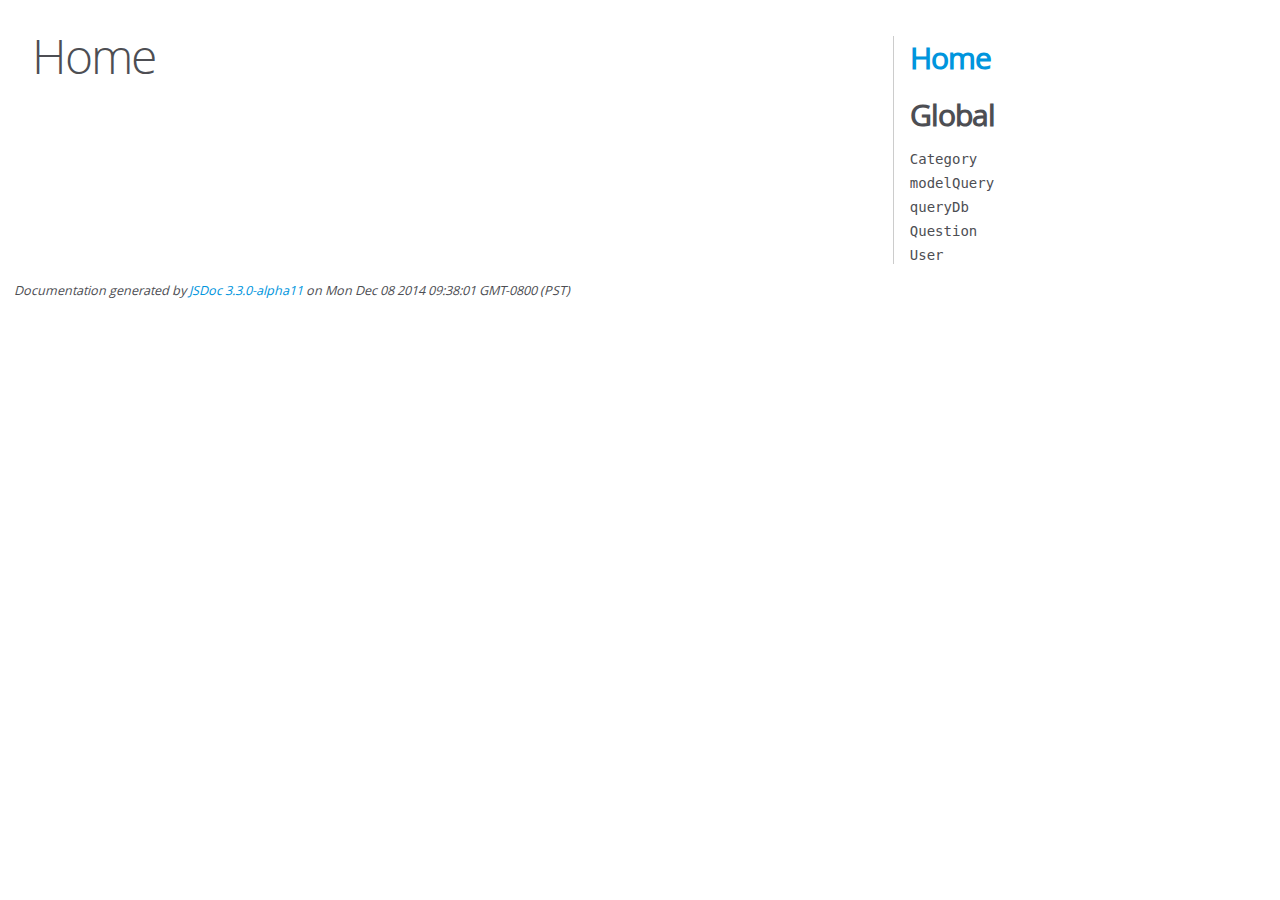
<file: out/index.html>
<!DOCTYPE html>
<html lang="en">
<head>
    <meta charset="utf-8">
    <title>JSDoc: Home</title>

    <script src="scripts/prettify/prettify.js"> </script>
    <script src="scripts/prettify/lang-css.js"> </script>
    <!--[if lt IE 9]>
      <script src="//html5shiv.googlecode.com/svn/trunk/html5.js"></script>
    <![endif]-->
    <link type="text/css" rel="stylesheet" href="styles/prettify-tomorrow.css">
    <link type="text/css" rel="stylesheet" href="styles/jsdoc-default.css">
</head>

<body>

<div id="main">

    <h1 class="page-title">Home</h1>

    



    


    <h3> </h3>










    









</div>

<nav>
    <h2><a href="index.html">Home</a></h2><h3>Global</h3><ul><li><a href="global.html#Category">Category</a></li><li><a href="global.html#modelQuery">modelQuery</a></li><li><a href="global.html#queryDb">queryDb</a></li><li><a href="global.html#Question">Question</a></li><li><a href="global.html#User">User</a></li></ul>
</nav>

<br clear="both">

<footer>
    Documentation generated by <a href="https://github.com/jsdoc3/jsdoc">JSDoc 3.3.0-alpha11</a> on Mon Dec 08 2014 09:38:01 GMT-0800 (PST)
</footer>

<script> prettyPrint(); </script>
<script src="scripts/linenumber.js"> </script>
</body>
</html>
</file>
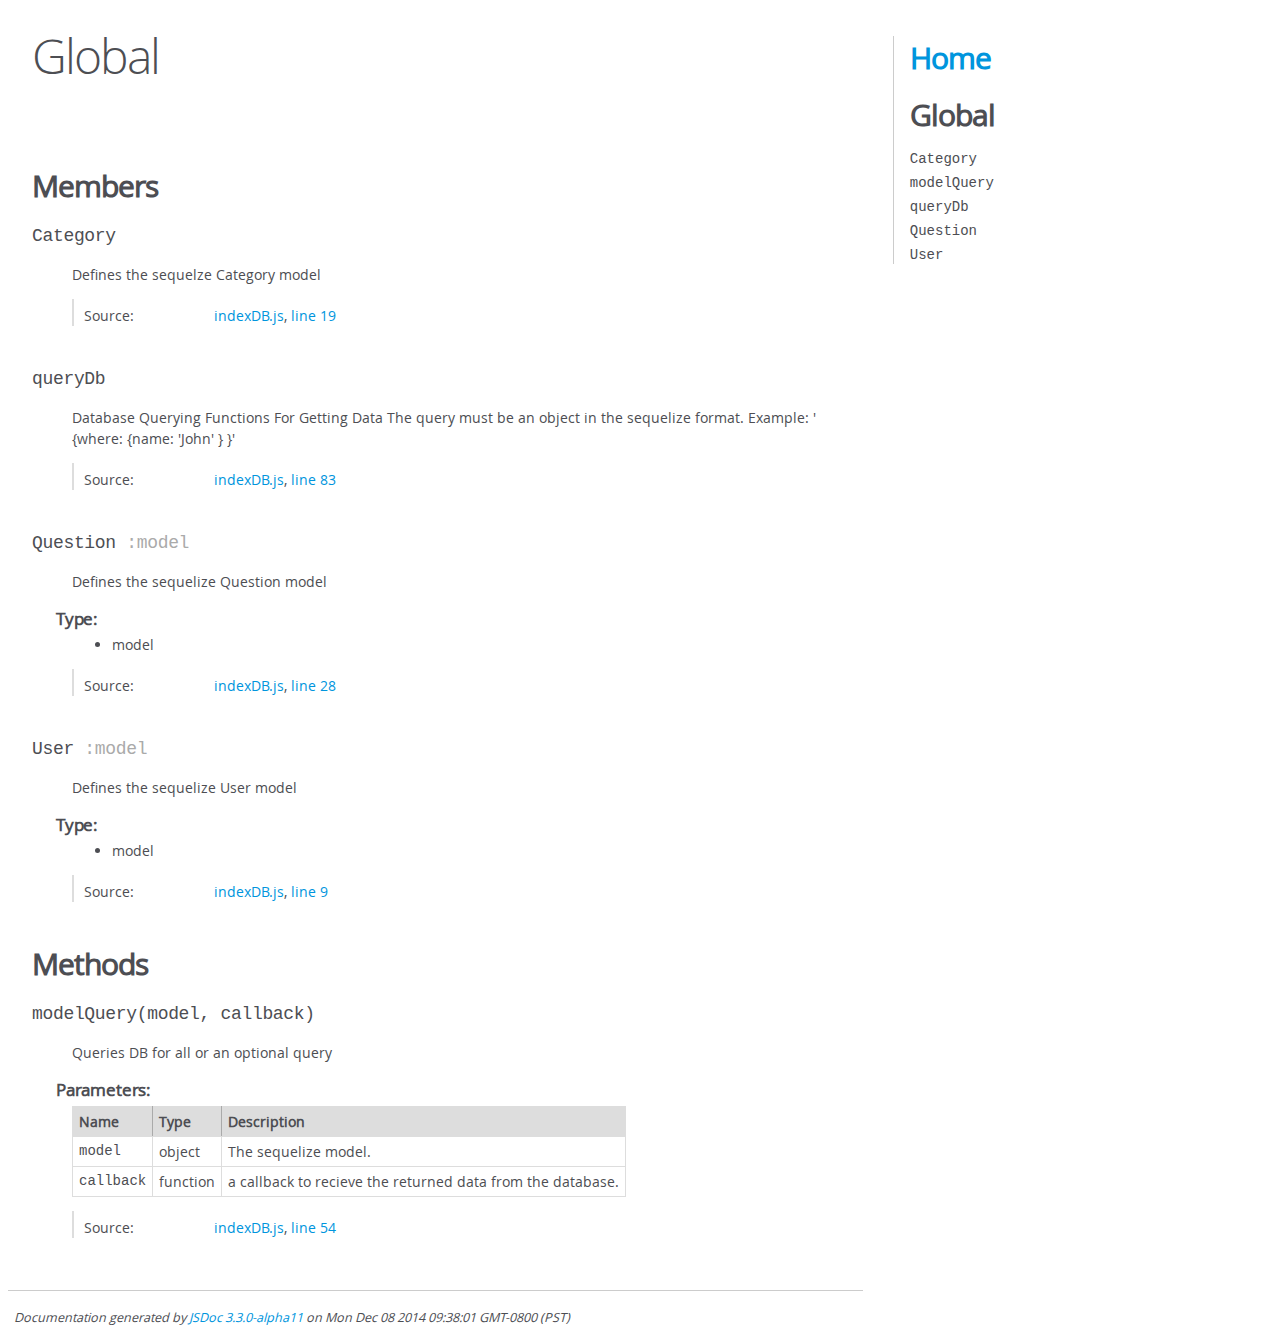
<file: out/global.html>
<!DOCTYPE html>
<html lang="en">
<head>
    <meta charset="utf-8">
    <title>JSDoc: Global</title>

    <script src="scripts/prettify/prettify.js"> </script>
    <script src="scripts/prettify/lang-css.js"> </script>
    <!--[if lt IE 9]>
      <script src="//html5shiv.googlecode.com/svn/trunk/html5.js"></script>
    <![endif]-->
    <link type="text/css" rel="stylesheet" href="styles/prettify-tomorrow.css">
    <link type="text/css" rel="stylesheet" href="styles/jsdoc-default.css">
</head>

<body>

<div id="main">

    <h1 class="page-title">Global</h1>

    




<section>

<header>
    
        <h2>
        
        </h2>
        
    
</header>

<article>
    <div class="container-overview">
    
        

        


<dl class="details">

    

    

    

    

    

    

    

    

    

    

    

    

    

    

    

    
</dl>


        
    
    </div>

    

    

    

     

    

    
        <h3 class="subsection-title">Members</h3>

        <dl>
            
<dt>
    <h4 class="name" id="Category"><span class="type-signature"></span>Category<span class="type-signature"></span></h4>

    
</dt>
<dd>
    
    <div class="description">
        Defines the sequelze Category model
    </div>
    

    

    


<dl class="details">

    

    

    

    

    

    

    

    

    

    

    

    

    
    <dt class="tag-source">Source:</dt>
    <dd class="tag-source"><ul class="dummy"><li>
        <a href="indexDB.js.html">indexDB.js</a>, <a href="indexDB.js.html#line19">line 19</a>
    </li></ul></dd>
    

    

    

    
</dl>


    

    
</dd>

        
            
<dt>
    <h4 class="name" id="queryDb"><span class="type-signature"></span>queryDb<span class="type-signature"></span></h4>

    
</dt>
<dd>
    
    <div class="description">
        Database Querying Functions For Getting Data
The query must be an object in the sequelize format.  
Example: ' {where: {name: 'John' } }'
    </div>
    

    

    


<dl class="details">

    

    

    

    

    

    

    

    

    

    

    

    

    
    <dt class="tag-source">Source:</dt>
    <dd class="tag-source"><ul class="dummy"><li>
        <a href="indexDB.js.html">indexDB.js</a>, <a href="indexDB.js.html#line83">line 83</a>
    </li></ul></dd>
    

    

    

    
</dl>


    

    
</dd>

        
            
<dt>
    <h4 class="name" id="Question"><span class="type-signature"></span>Question<span class="type-signature"> :model</span></h4>

    
</dt>
<dd>
    
    <div class="description">
        Defines the sequelize Question model
    </div>
    

    
        <h5>Type:</h5>
        <ul>
            <li>
                
<span class="param-type">model</span>


            </li>
        </ul>
    

    


<dl class="details">

    

    

    

    

    

    

    

    

    

    

    

    

    
    <dt class="tag-source">Source:</dt>
    <dd class="tag-source"><ul class="dummy"><li>
        <a href="indexDB.js.html">indexDB.js</a>, <a href="indexDB.js.html#line28">line 28</a>
    </li></ul></dd>
    

    

    

    
</dl>


    

    
</dd>

        
            
<dt>
    <h4 class="name" id="User"><span class="type-signature"></span>User<span class="type-signature"> :model</span></h4>

    
</dt>
<dd>
    
    <div class="description">
        Defines the sequelize User model
    </div>
    

    
        <h5>Type:</h5>
        <ul>
            <li>
                
<span class="param-type">model</span>


            </li>
        </ul>
    

    


<dl class="details">

    

    

    

    

    

    

    

    

    

    

    

    

    
    <dt class="tag-source">Source:</dt>
    <dd class="tag-source"><ul class="dummy"><li>
        <a href="indexDB.js.html">indexDB.js</a>, <a href="indexDB.js.html#line9">line 9</a>
    </li></ul></dd>
    

    

    

    
</dl>


    

    
</dd>

        </dl>
    

    
        <h3 class="subsection-title">Methods</h3>

        <dl>
            
<dt>
    
        

        <h4 class="name" id="modelQuery"><span class="type-signature"></span>modelQuery<span class="signature">(model, callback)</span><span class="type-signature"></span></h4>

        
    
</dt>
<dd>

    
    <div class="description">
        Queries DB for all or an optional query
    </div>
    

    

    

    

    
        <h5>Parameters:</h5>
        

<table class="params">
    <thead>
    <tr>
        
        <th>Name</th>
        

        <th>Type</th>

        

        

        <th class="last">Description</th>
    </tr>
    </thead>

    <tbody>
    

        <tr>
            
                <td class="name"><code>model</code></td>
            

            <td class="type">
            
                
<span class="param-type">object</span>


            
            </td>

            

            

            <td class="description last">The sequelize model.</td>
        </tr>

    

        <tr>
            
                <td class="name"><code>callback</code></td>
            

            <td class="type">
            
                
<span class="param-type">function</span>


            
            </td>

            

            

            <td class="description last">a callback to recieve the returned data from the database.</td>
        </tr>

    
    </tbody>
</table>
    

    


<dl class="details">

    

    

    

    

    

    

    

    

    

    

    

    

    
    <dt class="tag-source">Source:</dt>
    <dd class="tag-source"><ul class="dummy"><li>
        <a href="indexDB.js.html">indexDB.js</a>, <a href="indexDB.js.html#line54">line 54</a>
    </li></ul></dd>
    

    

    

    
</dl>


    

    

    

    

    

    

    
</dd>

        </dl>
    

    

    
</article>

</section>




</div>

<nav>
    <h2><a href="index.html">Home</a></h2><h3>Global</h3><ul><li><a href="global.html#Category">Category</a></li><li><a href="global.html#modelQuery">modelQuery</a></li><li><a href="global.html#queryDb">queryDb</a></li><li><a href="global.html#Question">Question</a></li><li><a href="global.html#User">User</a></li></ul>
</nav>

<br clear="both">

<footer>
    Documentation generated by <a href="https://github.com/jsdoc3/jsdoc">JSDoc 3.3.0-alpha11</a> on Mon Dec 08 2014 09:38:01 GMT-0800 (PST)
</footer>

<script> prettyPrint(); </script>
<script src="scripts/linenumber.js"> </script>
</body>
</html>
</file>
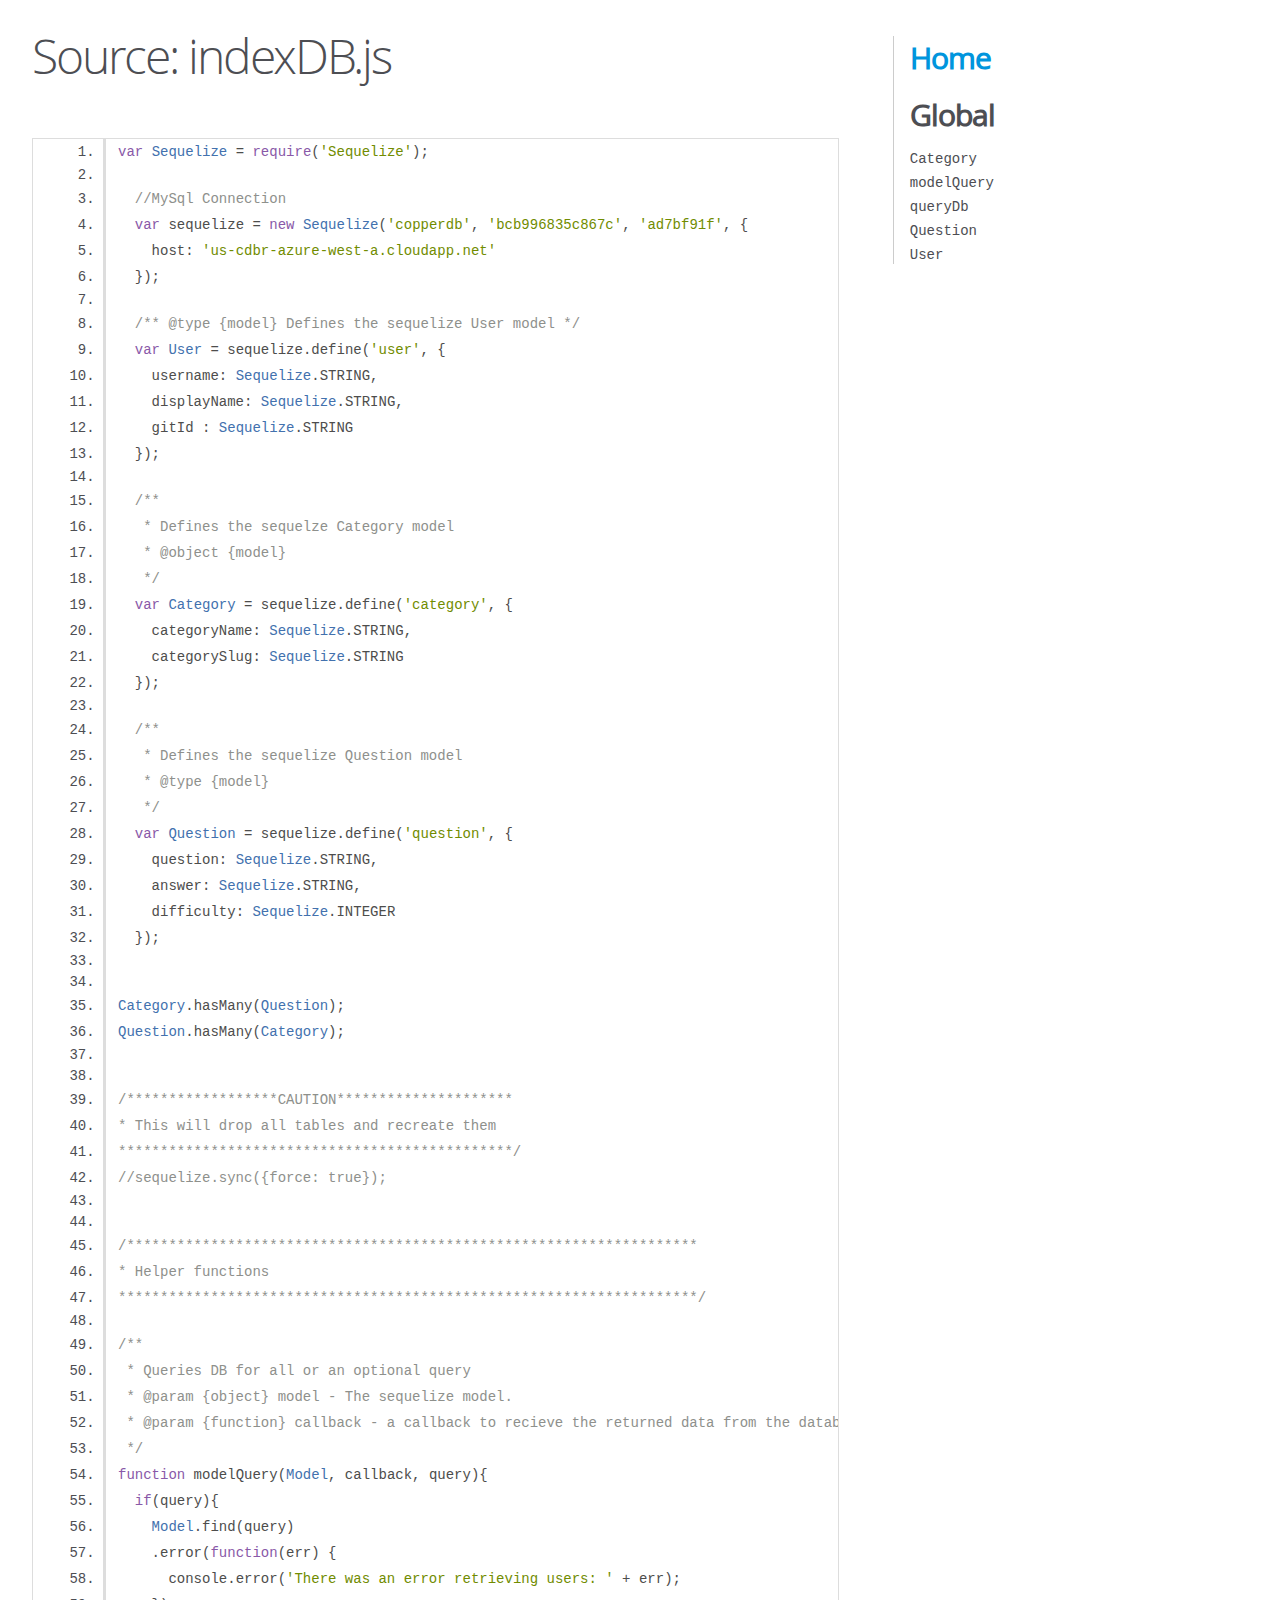
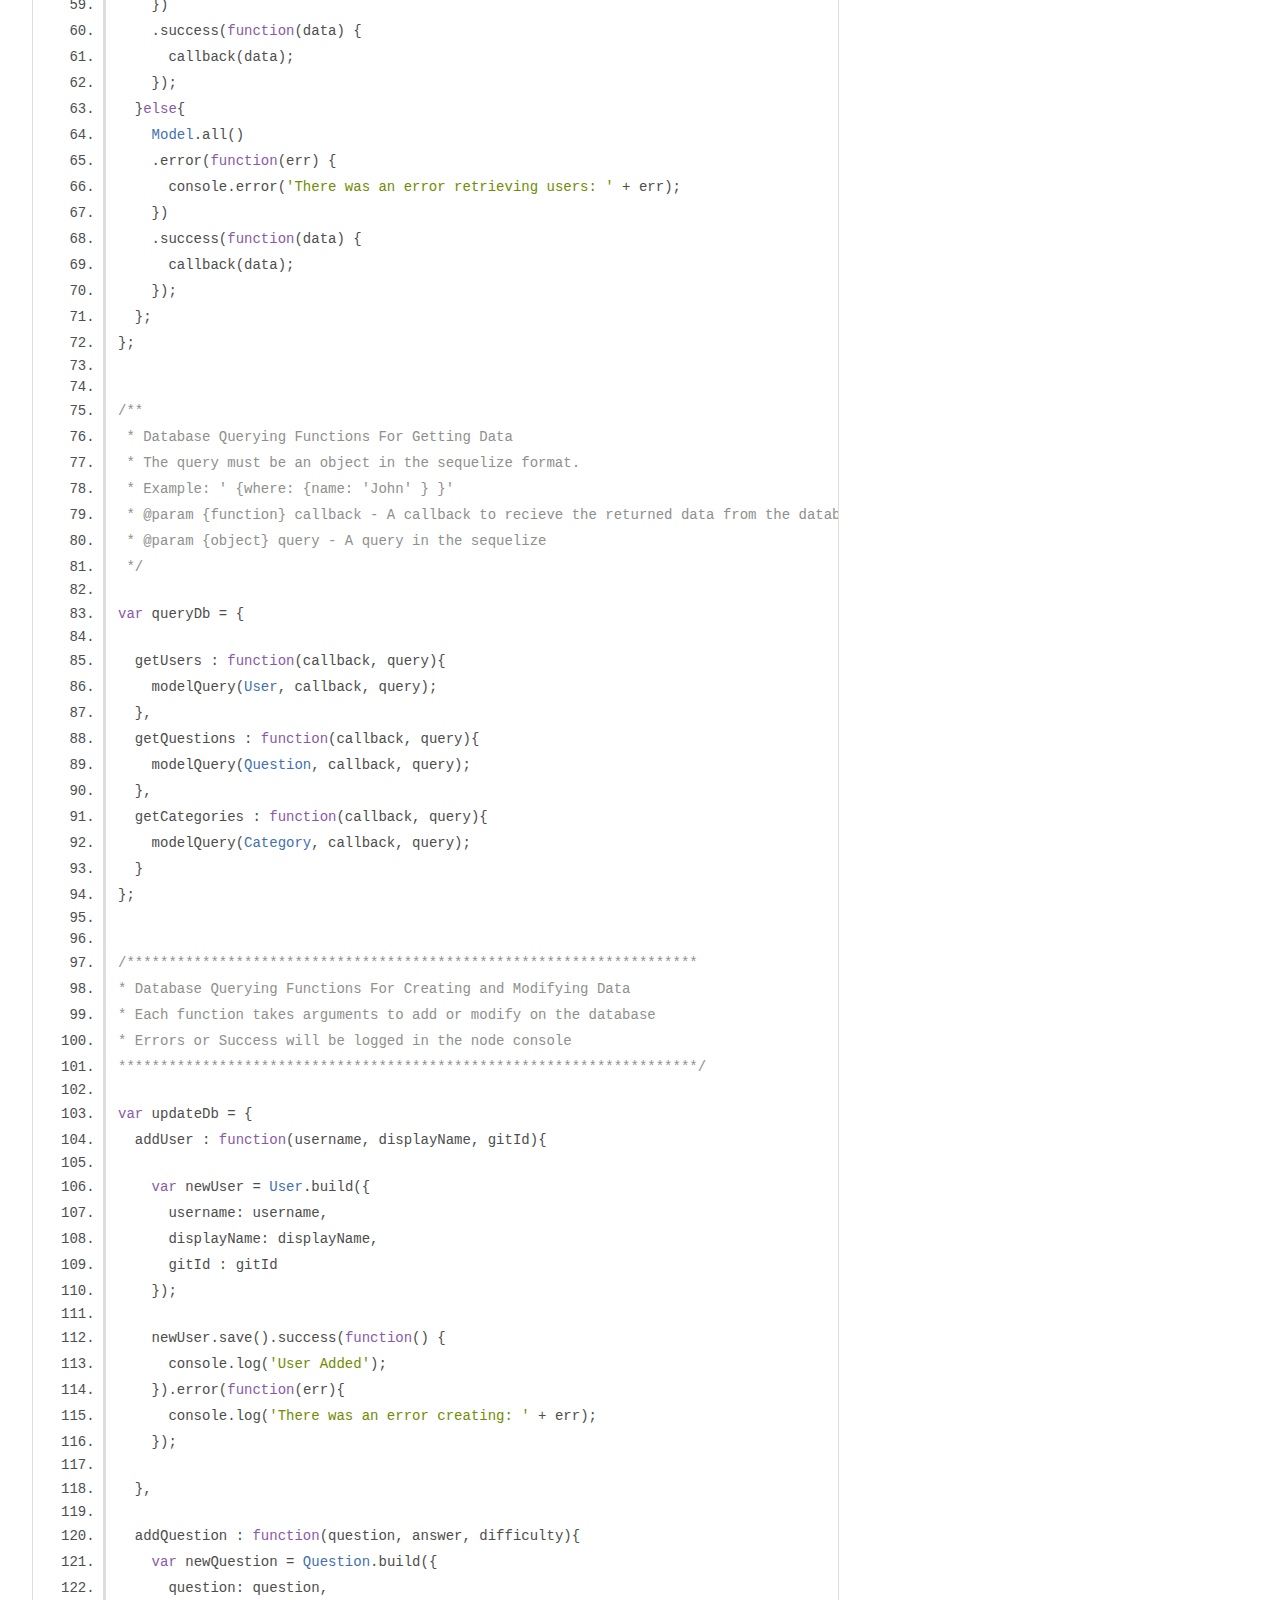
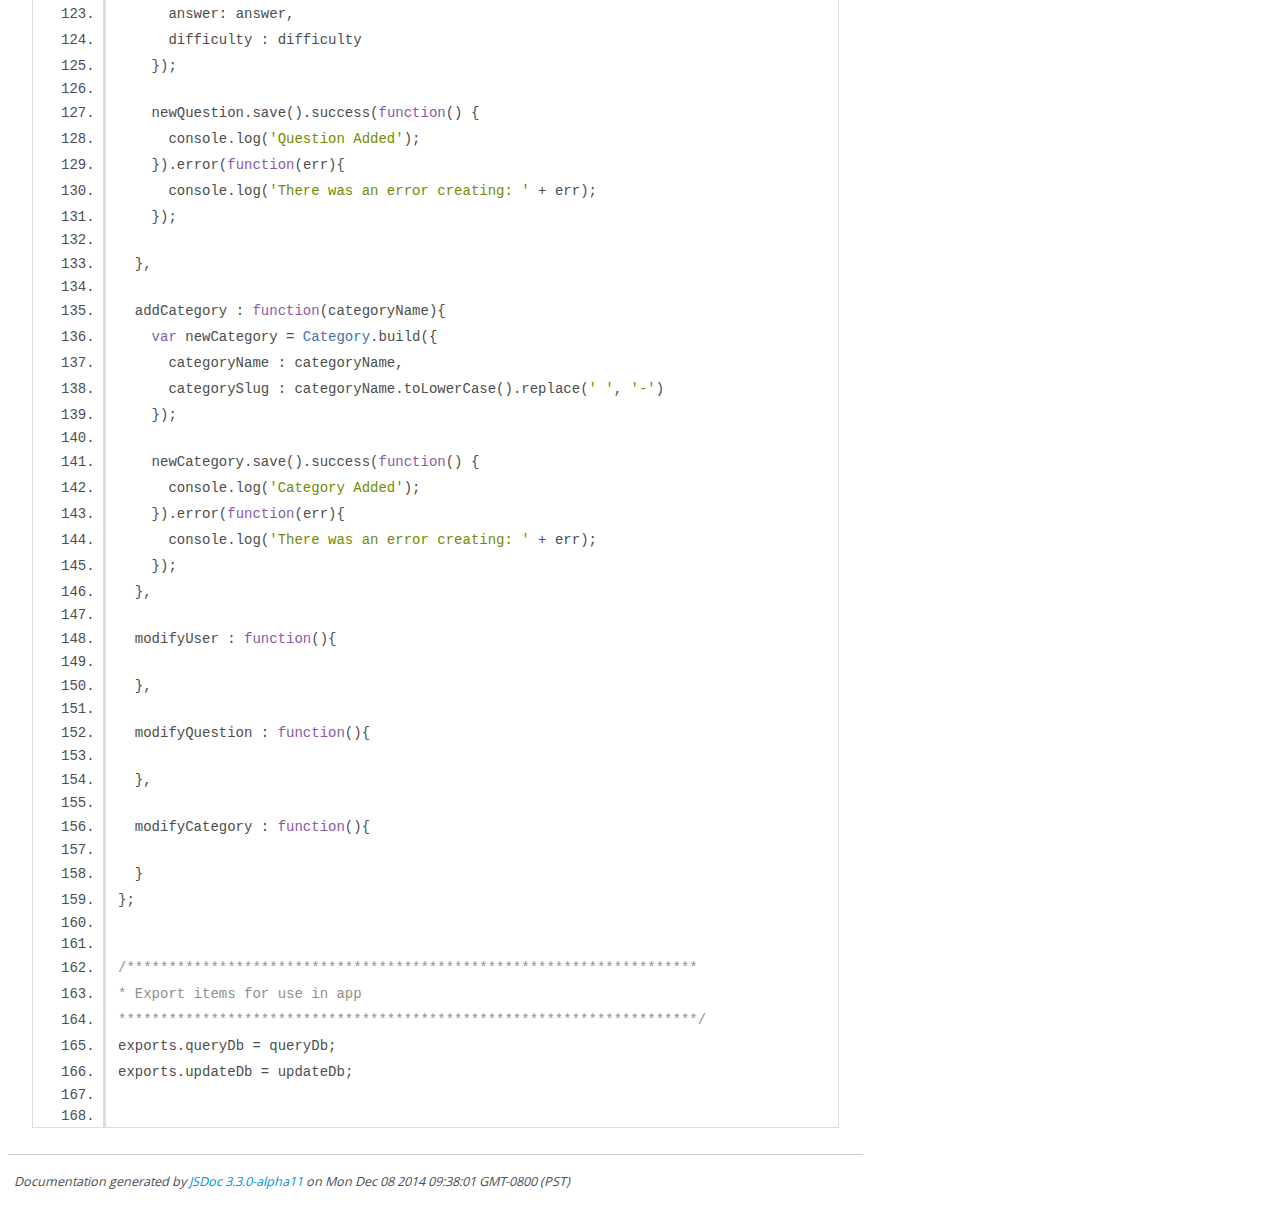
<file: out/indexDB.js.html>
<!DOCTYPE html>
<html lang="en">
<head>
    <meta charset="utf-8">
    <title>JSDoc: Source: indexDB.js</title>

    <script src="scripts/prettify/prettify.js"> </script>
    <script src="scripts/prettify/lang-css.js"> </script>
    <!--[if lt IE 9]>
      <script src="//html5shiv.googlecode.com/svn/trunk/html5.js"></script>
    <![endif]-->
    <link type="text/css" rel="stylesheet" href="styles/prettify-tomorrow.css">
    <link type="text/css" rel="stylesheet" href="styles/jsdoc-default.css">
</head>

<body>

<div id="main">

    <h1 class="page-title">Source: indexDB.js</h1>

    



    
    <section>
        <article>
            <pre class="prettyprint source linenums"><code>var Sequelize = require('Sequelize');

  //MySql Connection
  var sequelize = new Sequelize('copperdb', 'bcb996835c867c', 'ad7bf91f', {
    host: 'us-cdbr-azure-west-a.cloudapp.net'
  });

  /** @type {model} Defines the sequelize User model */
  var User = sequelize.define('user', {
    username: Sequelize.STRING, 
    displayName: Sequelize.STRING,
    gitId : Sequelize.STRING
  });

  /**
   * Defines the sequelze Category model
   * @object {model}
   */
  var Category = sequelize.define('category', {
    categoryName: Sequelize.STRING,
    categorySlug: Sequelize.STRING
  });

  /**
   * Defines the sequelize Question model
   * @type {model}
   */
  var Question = sequelize.define('question', {
    question: Sequelize.STRING,
    answer: Sequelize.STRING,
    difficulty: Sequelize.INTEGER
  });


Category.hasMany(Question);
Question.hasMany(Category);


/******************CAUTION*********************
* This will drop all tables and recreate them
***********************************************/
//sequelize.sync({force: true});


/********************************************************************
* Helper functions 
*********************************************************************/

/**
 * Queries DB for all or an optional query
 * @param {object} model - The sequelize model.
 * @param {function} callback - a callback to recieve the returned data from the database.
 */
function modelQuery(Model, callback, query){
  if(query){
    Model.find(query)
    .error(function(err) {
      console.error('There was an error retrieving users: ' + err);
    })
    .success(function(data) {
      callback(data);
    });
  }else{
    Model.all()
    .error(function(err) {
      console.error('There was an error retrieving users: ' + err);
    })
    .success(function(data) {
      callback(data);
    });
  }; 
};


/**
 * Database Querying Functions For Getting Data
 * The query must be an object in the sequelize format.  
 * Example: ' {where: {name: 'John' } }' 
 * @param {function} callback - A callback to recieve the returned data from the database.
 * @param {object} query - A query in the sequelize  
 */

var queryDb = {

  getUsers : function(callback, query){
    modelQuery(User, callback, query);
  }, 
  getQuestions : function(callback, query){
    modelQuery(Question, callback, query);
  }, 
  getCategories : function(callback, query){
    modelQuery(Category, callback, query);
  }
};


/********************************************************************
* Database Querying Functions For Creating and Modifying Data
* Each function takes arguments to add or modify on the database
* Errors or Success will be logged in the node console
*********************************************************************/

var updateDb = {
  addUser : function(username, displayName, gitId){

    var newUser = User.build({
      username: username,
      displayName: displayName,
      gitId : gitId
    });

    newUser.save().success(function() {
      console.log('User Added');
    }).error(function(err){
      console.log('There was an error creating: ' + err);
    });

  },

  addQuestion : function(question, answer, difficulty){
    var newQuestion = Question.build({
      question: question,
      answer: answer,
      difficulty : difficulty
    });

    newQuestion.save().success(function() {
      console.log('Question Added');
    }).error(function(err){
      console.log('There was an error creating: ' + err);
    });

  },

  addCategory : function(categoryName){
    var newCategory = Category.build({
      categoryName : categoryName,
      categorySlug : categoryName.toLowerCase().replace(' ', '-')
    });

    newCategory.save().success(function() {
      console.log('Category Added');
    }).error(function(err){
      console.log('There was an error creating: ' + err);
    });
  }, 

  modifyUser : function(){

  },

  modifyQuestion : function(){

  },

  modifyCategory : function(){

  }
};


/********************************************************************
* Export items for use in app
*********************************************************************/
exports.queryDb = queryDb;
exports.updateDb = updateDb;


</code></pre>
        </article>
    </section>




</div>

<nav>
    <h2><a href="index.html">Home</a></h2><h3>Global</h3><ul><li><a href="global.html#Category">Category</a></li><li><a href="global.html#modelQuery">modelQuery</a></li><li><a href="global.html#queryDb">queryDb</a></li><li><a href="global.html#Question">Question</a></li><li><a href="global.html#User">User</a></li></ul>
</nav>

<br clear="both">

<footer>
    Documentation generated by <a href="https://github.com/jsdoc3/jsdoc">JSDoc 3.3.0-alpha11</a> on Mon Dec 08 2014 09:38:01 GMT-0800 (PST)
</footer>

<script> prettyPrint(); </script>
<script src="scripts/linenumber.js"> </script>
</body>
</html>
</file>
<file: out/styles/prettify-tomorrow.css>
/* Tomorrow Theme */
/* Original theme - https://github.com/chriskempson/tomorrow-theme */
/* Pretty printing styles. Used with prettify.js. */
/* SPAN elements with the classes below are added by prettyprint. */
/* plain text */
.pln {
  color: #4d4d4c; }

@media screen {
  /* string content */
  .str {
    color: #718c00; }

  /* a keyword */
  .kwd {
    color: #8959a8; }

  /* a comment */
  .com {
    color: #8e908c; }

  /* a type name */
  .typ {
    color: #4271ae; }

  /* a literal value */
  .lit {
    color: #f5871f; }

  /* punctuation */
  .pun {
    color: #4d4d4c; }

  /* lisp open bracket */
  .opn {
    color: #4d4d4c; }

  /* lisp close bracket */
  .clo {
    color: #4d4d4c; }

  /* a markup tag name */
  .tag {
    color: #c82829; }

  /* a markup attribute name */
  .atn {
    color: #f5871f; }

  /* a markup attribute value */
  .atv {
    color: #3e999f; }

  /* a declaration */
  .dec {
    color: #f5871f; }

  /* a variable name */
  .var {
    color: #c82829; }

  /* a function name */
  .fun {
    color: #4271ae; } }
/* Use higher contrast and text-weight for printable form. */
@media print, projection {
  .str {
    color: #060; }

  .kwd {
    color: #006;
    font-weight: bold; }

  .com {
    color: #600;
    font-style: italic; }

  .typ {
    color: #404;
    font-weight: bold; }

  .lit {
    color: #044; }

  .pun, .opn, .clo {
    color: #440; }

  .tag {
    color: #006;
    font-weight: bold; }

  .atn {
    color: #404; }

  .atv {
    color: #060; } }
/* Style */
/*
pre.prettyprint {
  background: white;
  font-family: Consolas, Monaco, 'Andale Mono', monospace;
  font-size: 12px;
  line-height: 1.5;
  border: 1px solid #ccc;
  padding: 10px; }
*/

/* Specify class=linenums on a pre to get line numbering */
ol.linenums {
  margin-top: 0;
  margin-bottom: 0; }

/* IE indents via margin-left */
li.L0,
li.L1,
li.L2,
li.L3,
li.L4,
li.L5,
li.L6,
li.L7,
li.L8,
li.L9 {
  /* */ }

/* Alternate shading for lines */
li.L1,
li.L3,
li.L5,
li.L7,
li.L9 {
  /* */ }
</file>
<file: out/styles/jsdoc-default.css>
@font-face {
    font-family: 'Open Sans';
    font-weight: normal;
    font-style: normal;
    src: url('../fonts/OpenSans-Regular-webfont.eot');
    src:
        local('Open Sans'),
        local('OpenSans'),
        url('../fonts/OpenSans-Regular-webfont.eot?#iefix') format('embedded-opentype'),
        url('../fonts/OpenSans-Regular-webfont.woff') format('woff'),
        url('../fonts/OpenSans-Regular-webfont.svg#open_sansregular') format('svg');
}

@font-face {
    font-family: 'Open Sans Light';
    font-weight: normal;
    font-style: normal;
    src: url('../fonts/OpenSans-Light-webfont.eot');
    src:
        local('Open Sans Light'),
        local('OpenSans Light'),
        url('../fonts/OpenSans-Light-webfont.eot?#iefix') format('embedded-opentype'),
        url('../fonts/OpenSans-Light-webfont.woff') format('woff'),
        url('../fonts/OpenSans-Light-webfont.svg#open_sanslight') format('svg');
}

html
{
    overflow: auto;
    background-color: #fff;
    font-size: 14px;
}

body
{
    font-family: 'Open Sans', sans-serif;
    line-height: 1.5;
    color: #4d4e53;
    background-color: white;
}

a, a:visited, a:active {
    color: #0095dd;
    text-decoration: none;
}

a:hover {
    text-decoration: underline;
}

header
{
    display: block;
    padding: 0px 4px;
}

tt, code, kbd, samp {
    font-family: Consolas, Monaco, 'Andale Mono', monospace;
}

.class-description {
    font-size: 130%;
    line-height: 140%;
    margin-bottom: 1em;
    margin-top: 1em;
}

.class-description:empty {
    margin: 0;
}

#main {
    float: left;
    width: 70%;
}

article dl {
    margin-bottom: 40px;
}

section
{
    display: block;
    background-color: #fff;
    padding: 12px 24px;
    border-bottom: 1px solid #ccc;
    margin-right: 30px;
}

.variation {
    display: none;
}

.signature-attributes {
    font-size: 60%;
    color: #aaa;
    font-style: italic;
    font-weight: lighter;
}

nav
{
    display: block;
    float: right;
    margin-top: 28px;
    width: 30%;
    box-sizing: border-box;
    border-left: 1px solid #ccc;
    padding-left: 16px;
}

nav ul {
    font-family: 'Lucida Grande', 'Lucida Sans Unicode', arial, sans-serif;
    font-size: 100%;
    line-height: 17px;
    padding: 0;
    margin: 0;
    list-style-type: none;
}

nav ul a, nav ul a:visited, nav ul a:active {
    font-family: Consolas, Monaco, 'Andale Mono', monospace;
    line-height: 18px;
    color: #4D4E53;
}

nav h3 {
    margin-top: 12px;
}

nav li {
    margin-top: 6px;
}

footer {
    display: block;
    padding: 6px;
    margin-top: 12px;
    font-style: italic;
    font-size: 90%;
}

p {
    margin-bottom: 24px;
}

h1, h2, h3, h4 {
    font-weight: 200;
    margin: 0;
}

h1
{
    font-family: 'Open Sans Light', sans-serif;
    font-size: 48px;
    letter-spacing: -2px;
    margin: 12px 24px 20px;
}

h2, h3
{
    font-size: 30px;
    font-weight: 700;
    letter-spacing: -1px;
    margin-bottom: 12px;
}

h4
{
    font-size: 18px;
    letter-spacing: -0.33px;
    margin-bottom: 12px;
    color: #4d4e53;
}

h5, .container-overview .subsection-title
{
    font-size: 120%;
    font-weight: bold;
    letter-spacing: -0.01em;
    margin: 8px 0 3px -16px;
}

h6
{
    font-size: 100%;
    letter-spacing: -0.01em;
    margin: 6px 0 3px 0;
    font-style: italic;
}

.ancestors { color: #999; }
.ancestors a
{
    color: #999 !important;
    text-decoration: none;
}

.important
{
    font-weight: bold;
    color: #950B02;
}

.yes-def {
    text-indent: -1000px;
}

.type-signature {
    color: #aaa;
}

.name, .signature {
    font-family: Consolas, Monaco, 'Andale Mono', monospace;
}

.details { margin-top: 14px; border-left: 2px solid #DDD; }
.details dt { width: 120px; float: left; padding-left: 10px;  padding-top: 6px; }
.details dd { margin-left: 70px; }
.details ul { margin: 0; }
.details ul { list-style-type: none; }
.details li { margin-left: 30px; padding-top: 6px; }
.details pre.prettyprint { margin: 0 }
.details .object-value { padding-top: 0; }

.description {
    margin-bottom: 1em;
    margin-top: 1em;
}

.code-caption
{
    font-style: italic;
    font-size: 107%;
    margin: 0;
}

.prettyprint
{
    border: 1px solid #ddd;
    width: 80%;
    overflow: auto;
}

.prettyprint.source {
    width: inherit;
}

.prettyprint code
{
    font-size: 100%;
    line-height: 18px;
    display: block;
    padding: 4px 12px;
    margin: 0;
    background-color: #fff;
    color: #4D4E53;
}

.prettyprint code span.line
{
  display: inline-block;
}

.prettyprint.linenums
{
  padding-left: 70px;
  -webkit-user-select: none;
  -moz-user-select: none;
  -ms-user-select: none;
  user-select: none;
}

.prettyprint.linenums ol
{
  padding-left: 0;
}

.prettyprint.linenums li
{
  border-left: 3px #ddd solid;
}

.prettyprint.linenums li.selected,
.prettyprint.linenums li.selected *
{
  background-color: lightyellow;
}

.prettyprint.linenums li *
{
  -webkit-user-select: text;
  -moz-user-select: text;
  -ms-user-select: text;
  user-select: text;
}

.params, .props
{
    border-spacing: 0;
    border: 0;
    border-collapse: collapse;
}

.params .name, .props .name, .name code {
    color: #4D4E53;
    font-family: Consolas, Monaco, 'Andale Mono', monospace;
    font-size: 100%;
}

.params td, .params th, .props td, .props th
{
    border: 1px solid #ddd;
    margin: 0px;
    text-align: left;
    vertical-align: top;
    padding: 4px 6px;
    display: table-cell;
}

.params thead tr, .props thead tr
{
    background-color: #ddd;
    font-weight: bold;
}

.params .params thead tr, .props .props thead tr
{
    background-color: #fff;
    font-weight: bold;
}

.params th, .props th { border-right: 1px solid #aaa; }
.params thead .last, .props thead .last { border-right: 1px solid #ddd; }

.params td.description > p:first-child
{
    margin-top: 0;
    padding-top: 0;
}

.params td.description > p:last-child
{
    margin-bottom: 0;
    padding-bottom: 0;
}

.disabled {
    color: #454545;
}
</file>
